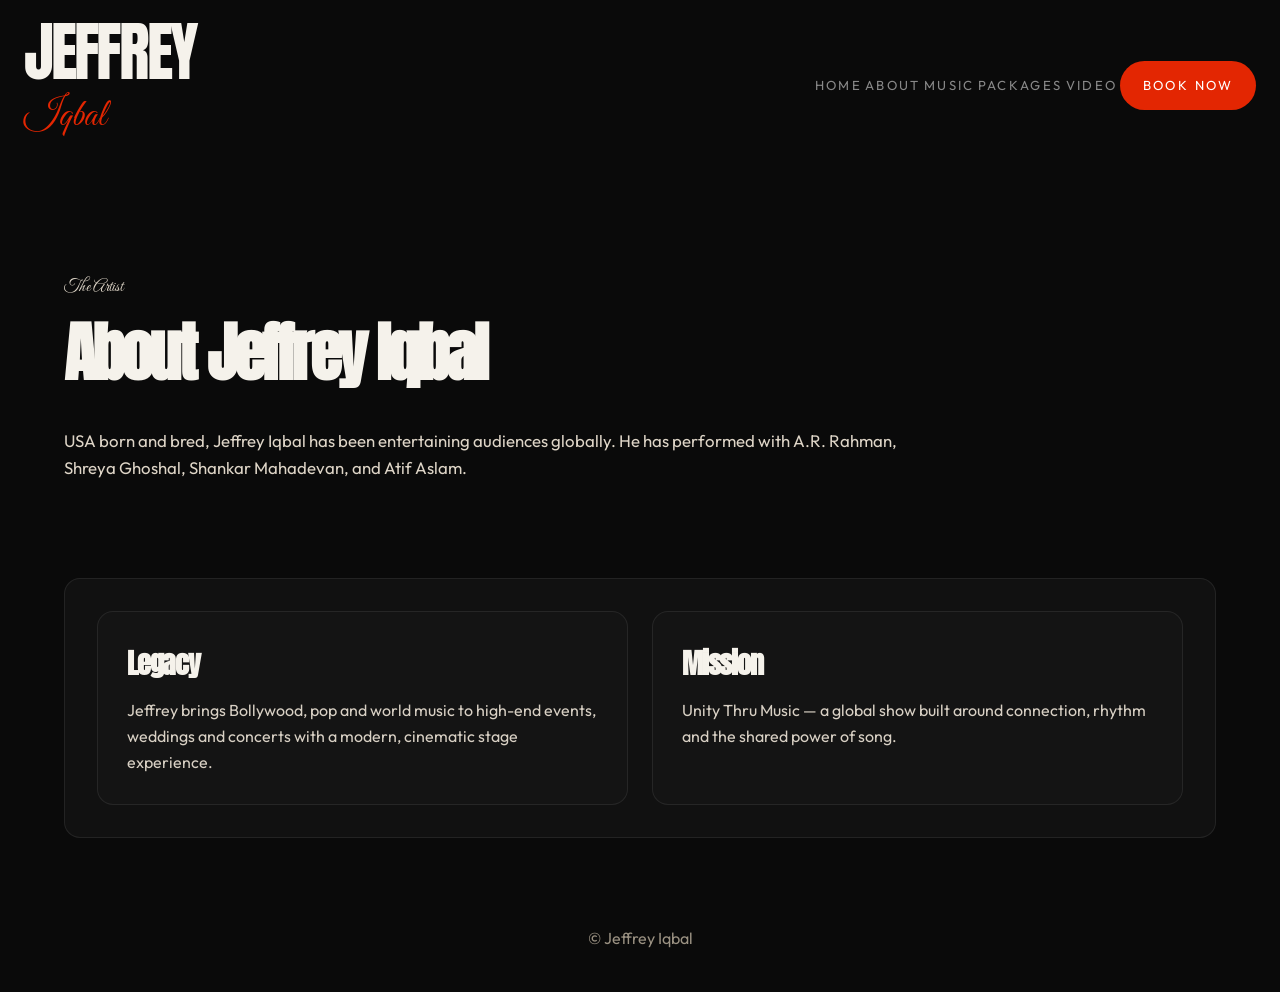
<file: about.html>
<!doctype html>
<html lang="en">
<head>
  <meta charset="utf-8">
  <meta name="viewport" content="width=device-width,initial-scale=1">
  <title>About — Jeffrey Iqbal</title>
  <link rel="preconnect" href="https://fonts.googleapis.com">
  <link rel="preconnect" href="https://fonts.gstatic.com" crossorigin>
  <link href="https://fonts.googleapis.com/css2?family=Anton&family=Great+Vibes&family=Outfit:wght@300;400;500;600;700&display=swap" rel="stylesheet">
  <link rel="stylesheet" href="assets/css/style.css">
</head>
<body>
  <header>
    <div class="top-nav">
      <div>
        <p class="brand-title">JEFFREY</p>
        <p class="brand-subtitle">Iqbal</p>
      </div>
      <nav>
        <a href="index.html">Home</a>
        <a href="about.html">About</a>
        <a href="music.html">Music</a>
        <a href="packages.html">Packages</a>
        <a href="video.html">Video</a>
        <a href="contact.html" class="nav-cta">Book Now</a>
      </nav>
    </div>
  </header>
  <main>
    <section class="hero">
      <p class="section-subtitle">The Artist</p>
      <h1 class="section-title">About Jeffrey Iqbal</h1>
      <p>USA born and bred, Jeffrey Iqbal has been entertaining audiences globally. He has performed with A.R. Rahman, Shreya Ghoshal, Shankar Mahadevan, and Atif Aslam.</p>
    </section>

    <section class="section-panel">
      <div class="card-grid">
        <div class="card">
          <h3>Legacy</h3>
          <p>Jeffrey brings Bollywood, pop and world music to high-end events, weddings and concerts with a modern, cinematic stage experience.</p>
        </div>
        <div class="card">
          <h3>Mission</h3>
          <p>Unity Thru Music — a global show built around connection, rhythm and the shared power of song.</p>
        </div>
      </div>
    </section>
  </main>
  <footer><p>© Jeffrey Iqbal</p></footer>
</body>
</html>
</file>
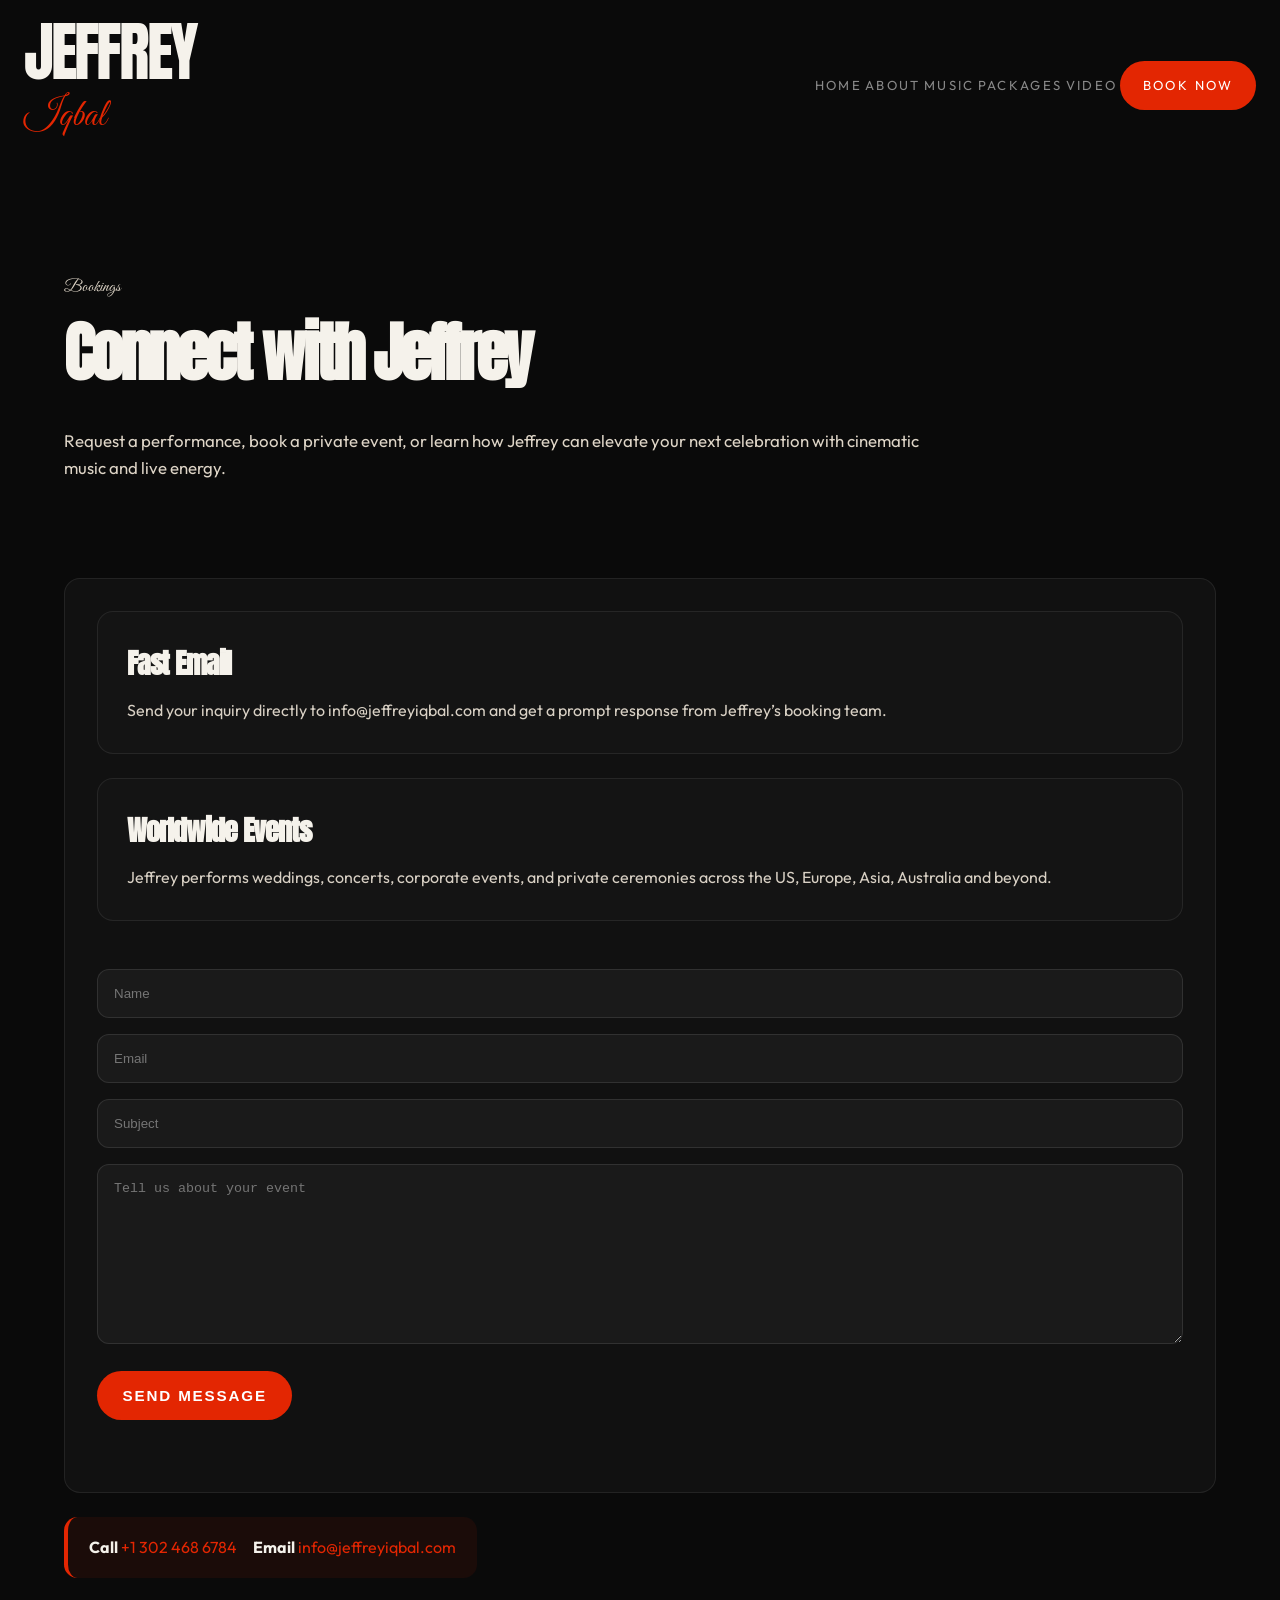
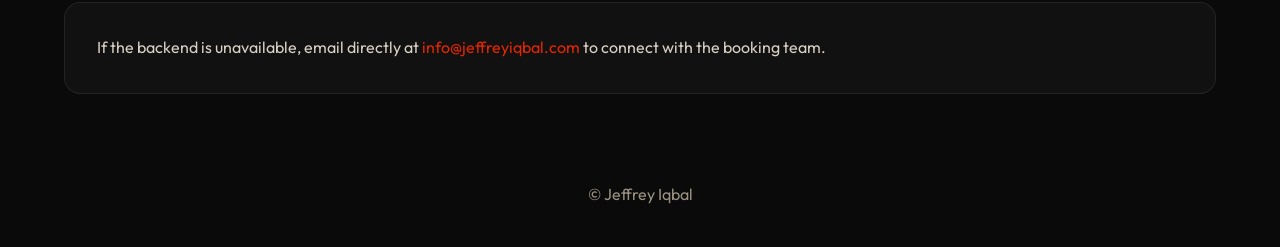
<file: contact.html>
﻿<!doctype html>
<html lang="en">
<head>
  <meta charset="utf-8">
  <meta name="viewport" content="width=device-width,initial-scale=1">
  <title>Contact — Jeffrey Iqbal</title>
  <link rel="preconnect" href="https://fonts.googleapis.com">
  <link rel="preconnect" href="https://fonts.gstatic.com" crossorigin>
  <link href="https://fonts.googleapis.com/css2?family=Anton&family=Great+Vibes&family=Outfit:wght@300;400;500;600;700&display=swap" rel="stylesheet">
  <link rel="stylesheet" href="assets/css/style.css">
</head>
<body>
  <header>
    <div class="top-nav">
      <div>
        <p class="brand-title">JEFFREY</p>
        <p class="brand-subtitle">Iqbal</p>
      </div>
      <nav>
        <a href="index.html">Home</a>
        <a href="about.html">About</a>
        <a href="music.html">Music</a>
        <a href="packages.html">Packages</a>
        <a href="video.html">Video</a>
        <a href="contact.html" class="nav-cta">Book Now</a>
      </nav>
    </div>
  </header>
  <main>
    <section class="hero">
      <p class="section-subtitle">Bookings</p>
      <h1 class="section-title">Connect with Jeffrey</h1>
      <p>Request a performance, book a private event, or learn how Jeffrey can elevate your next celebration with cinematic music and live energy.</p>
    </section>

    <section class="section-panel">
      <div class="card-grid" style="grid-template-columns: 1fr; gap: 1.5rem;">
        <div class="card">
          <h3>Fast Email</h3>
          <p>Send your inquiry directly to info@jeffreyiqbal.com and get a prompt response from Jeffrey’s booking team.</p>
        </div>
        <div class="card">
          <h3>Worldwide Events</h3>
          <p>Jeffrey performs weddings, concerts, corporate events, and private ceremonies across the US, Europe, Asia, Australia and beyond.</p>
        </div>
      </div>

      <form id="contact-form" style="margin-top: 2rem;">
        <input class="form-field" name="name" placeholder="Name" required>
        <input class="form-field" type="email" name="email" placeholder="Email" required>
        <input class="form-field" name="subject" placeholder="Subject" required>
        <textarea class="form-field" name="message" placeholder="Tell us about your event" rows="6" required></textarea>
        <button class="cta" type="submit">Send Message</button>
      </form>
      <div id="status" class="status-message" aria-live="polite"></div>
    </section>

    <section class="highlight-box" style="flex-wrap: wrap; gap: 1rem;">
      <div>
        <strong>Call</strong>
        <a href="tel:+13024686784">+1 302 468 6784</a>
      </div>
      <div>
        <strong>Email</strong>
        <a href="mailto:info@jeffreyiqbal.com">info@jeffreyiqbal.com</a>
      </div>
    </section>

    <section class="section-panel" style="margin-top: 1.5rem;">
      <p style="color:#d8d0c4; margin:0;">If the backend is unavailable, email directly at <a href="mailto:info@jeffreyiqbal.com">info@jeffreyiqbal.com</a> to connect with the booking team.</p>
    </section>
  </main>
  <footer><p>© Jeffrey Iqbal</p></footer>
  <script>
    const form = document.getElementById('contact-form');
    const status = document.getElementById('status');

    form.addEventListener('submit', async (e) => {
      e.preventDefault();
      status.textContent = 'Sending...';

      const payload = {
        name: form.name.value,
        email: form.email.value,
        subject: form.subject.value,
        message: form.message.value,
      };

      try {
        const response = await fetch('/api/contact', {
          method: 'POST',
          headers: {'Content-Type': 'application/json'},
          body: JSON.stringify(payload)
        });
        const result = await response.json();
        if (response.ok) {
          status.textContent = 'Message sent — thank you!';
          form.reset();
          return;
        }
        status.textContent = 'Error: ' + (result.error || 'Unable to send message.');
      } catch (err) {
        status.textContent = 'Network error — backend not available. Please email info@jeffreyiqbal.com directly.';
      }
    });
  </script>
</body>
</html>
</file>
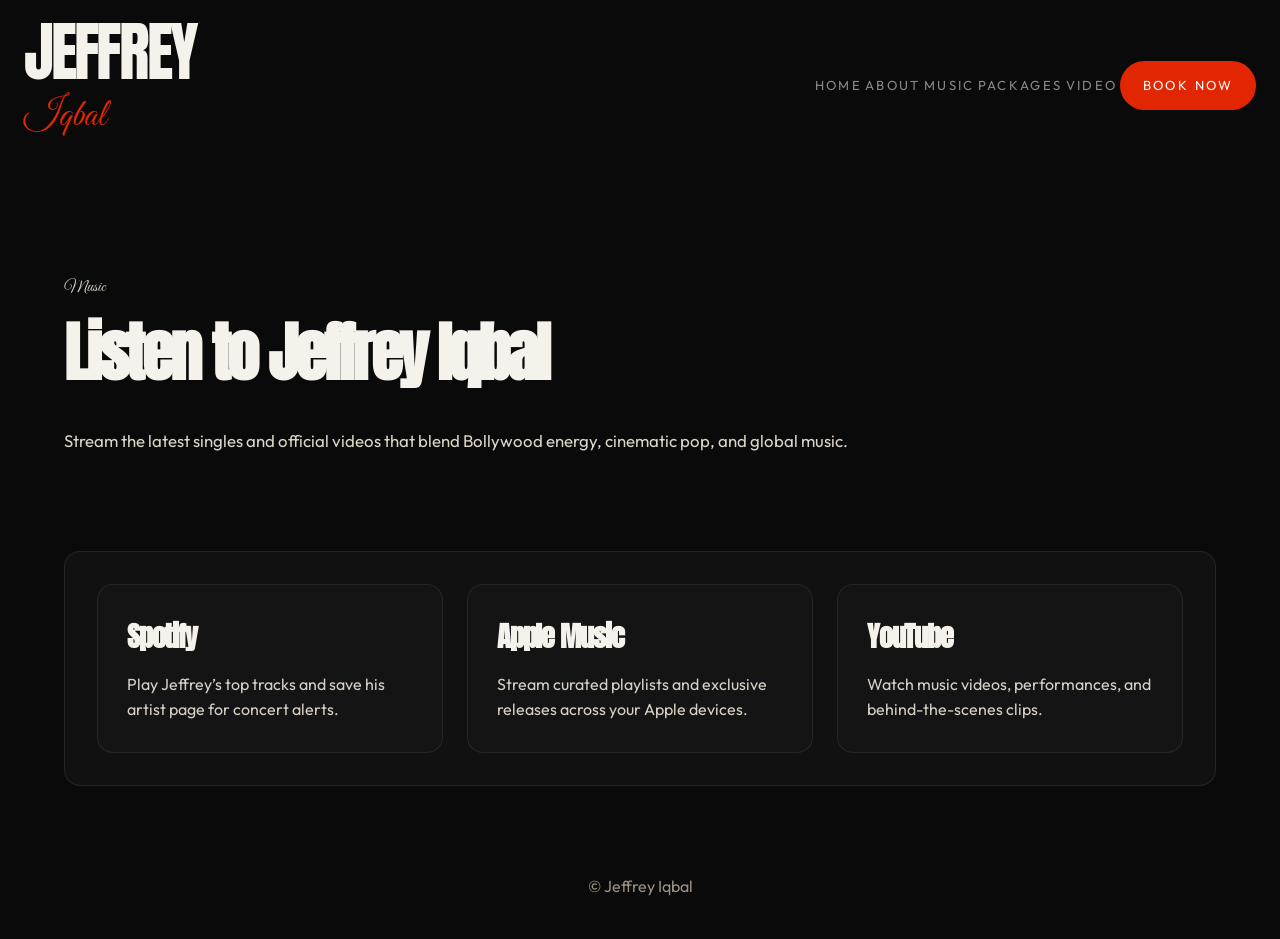
<file: music.html>
<!doctype html>
<html lang="en">
<head>
  <meta charset="utf-8">
  <meta name="viewport" content="width=device-width,initial-scale=1">
  <title>Music — Jeffrey Iqbal</title>
  <link rel="preconnect" href="https://fonts.googleapis.com">
  <link rel="preconnect" href="https://fonts.gstatic.com" crossorigin>
  <link href="https://fonts.googleapis.com/css2?family=Anton&family=Great+Vibes&family=Outfit:wght@300;400;500;600;700&display=swap" rel="stylesheet">
  <link rel="stylesheet" href="assets/css/style.css">
</head>
<body>
  <header>
    <div class="top-nav">
      <div>
        <p class="brand-title">JEFFREY</p>
        <p class="brand-subtitle">Iqbal</p>
      </div>
      <nav>
        <a href="index.html">Home</a>
        <a href="about.html">About</a>
        <a href="music.html">Music</a>
        <a href="packages.html">Packages</a>
        <a href="video.html">Video</a>
        <a href="contact.html" class="nav-cta">Book Now</a>
      </nav>
    </div>
  </header>
  <main>
    <section class="hero">
      <p class="section-subtitle">Music</p>
      <h1 class="section-title">Listen to Jeffrey Iqbal</h1>
      <p>Stream the latest singles and official videos that blend Bollywood energy, cinematic pop, and global music.</p>
    </section>

    <section class="section-panel">
      <div class="card-grid">
        <div class="card">
          <h3>Spotify</h3>
          <p>Play Jeffrey’s top tracks and save his artist page for concert alerts.</p>
        </div>
        <div class="card">
          <h3>Apple Music</h3>
          <p>Stream curated playlists and exclusive releases across your Apple devices.</p>
        </div>
        <div class="card">
          <h3>YouTube</h3>
          <p>Watch music videos, performances, and behind-the-scenes clips.</p>
        </div>
      </div>
    </section>
  </main>
  <footer><p>© Jeffrey Iqbal</p></footer>
</body>
</html>
</file>
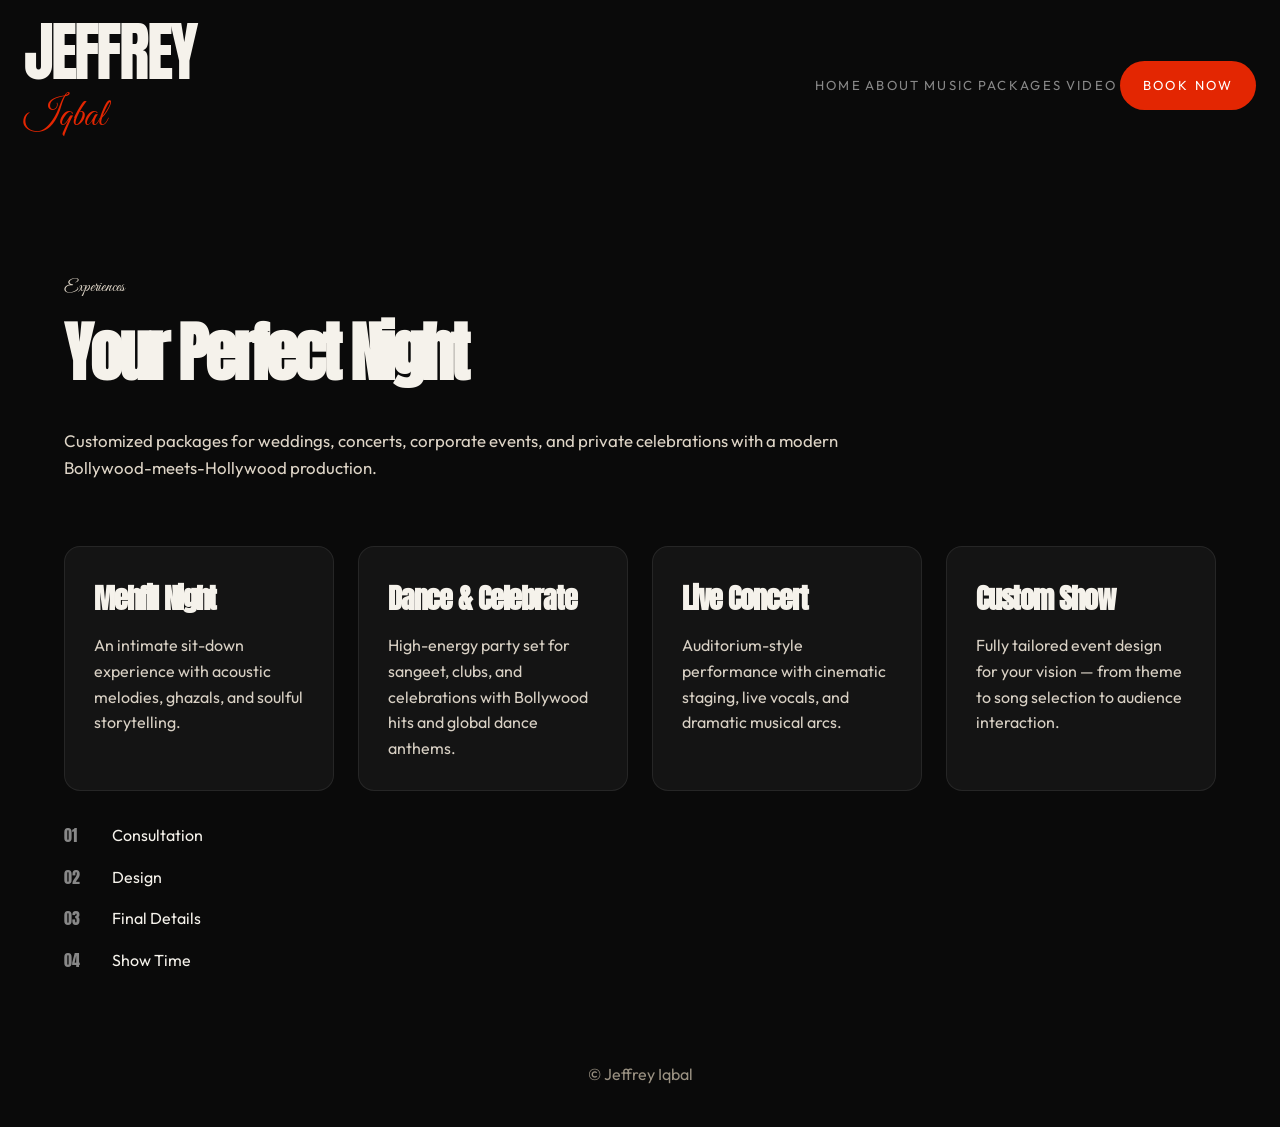
<file: packages.html>
<!doctype html>
<html lang="en">
<head>
  <meta charset="utf-8">
  <meta name="viewport" content="width=device-width,initial-scale=1">
  <title>Packages — Jeffrey Iqbal</title>
  <link rel="preconnect" href="https://fonts.googleapis.com">
  <link rel="preconnect" href="https://fonts.gstatic.com" crossorigin>
  <link href="https://fonts.googleapis.com/css2?family=Anton&family=Great+Vibes&family=Outfit:wght@300;400;500;600;700&display=swap" rel="stylesheet">
  <link rel="stylesheet" href="assets/css/style.css">
</head>
<body>
  <header>
    <div class="top-nav">
      <div>
        <p class="brand-title">JEFFREY</p>
        <p class="brand-subtitle">Iqbal</p>
      </div>
      <nav>
        <a href="index.html">Home</a>
        <a href="about.html">About</a>
        <a href="music.html">Music</a>
        <a href="packages.html">Packages</a>
        <a href="video.html">Video</a>
        <a href="contact.html" class="nav-cta">Book Now</a>
      </nav>
    </div>
  </header>
  <main>
    <section class="hero">
      <p class="section-subtitle">Experiences</p>
      <h1 class="section-title">Your Perfect Night</h1>
      <p>Customized packages for weddings, concerts, corporate events, and private celebrations with a modern Bollywood-meets-Hollywood production.</p>
    </section>

    <section class="card-grid">
      <div class="card">
        <h3>Mehfil Night</h3>
        <p>An intimate sit-down experience with acoustic melodies, ghazals, and soulful storytelling.</p>
      </div>
      <div class="card">
        <h3>Dance & Celebrate</h3>
        <p>High-energy party set for sangeet, clubs, and celebrations with Bollywood hits and global dance anthems.</p>
      </div>
      <div class="card">
        <h3>Live Concert</h3>
        <p>Auditorium-style performance with cinematic staging, live vocals, and dramatic musical arcs.</p>
      </div>
      <div class="card">
        <h3>Custom Show</h3>
        <p>Fully tailored event design for your vision — from theme to song selection to audience interaction.</p>
      </div>
    </section>

    <section class="feature-list">
      <div class="feature-item"><span>01</span><p>Consultation</p></div>
      <div class="feature-item"><span>02</span><p>Design</p></div>
      <div class="feature-item"><span>03</span><p>Final Details</p></div>
      <div class="feature-item"><span>04</span><p>Show Time</p></div>
    </section>
  </main>
  <footer><p>© Jeffrey Iqbal</p></footer>
</body>
</html>
</file>
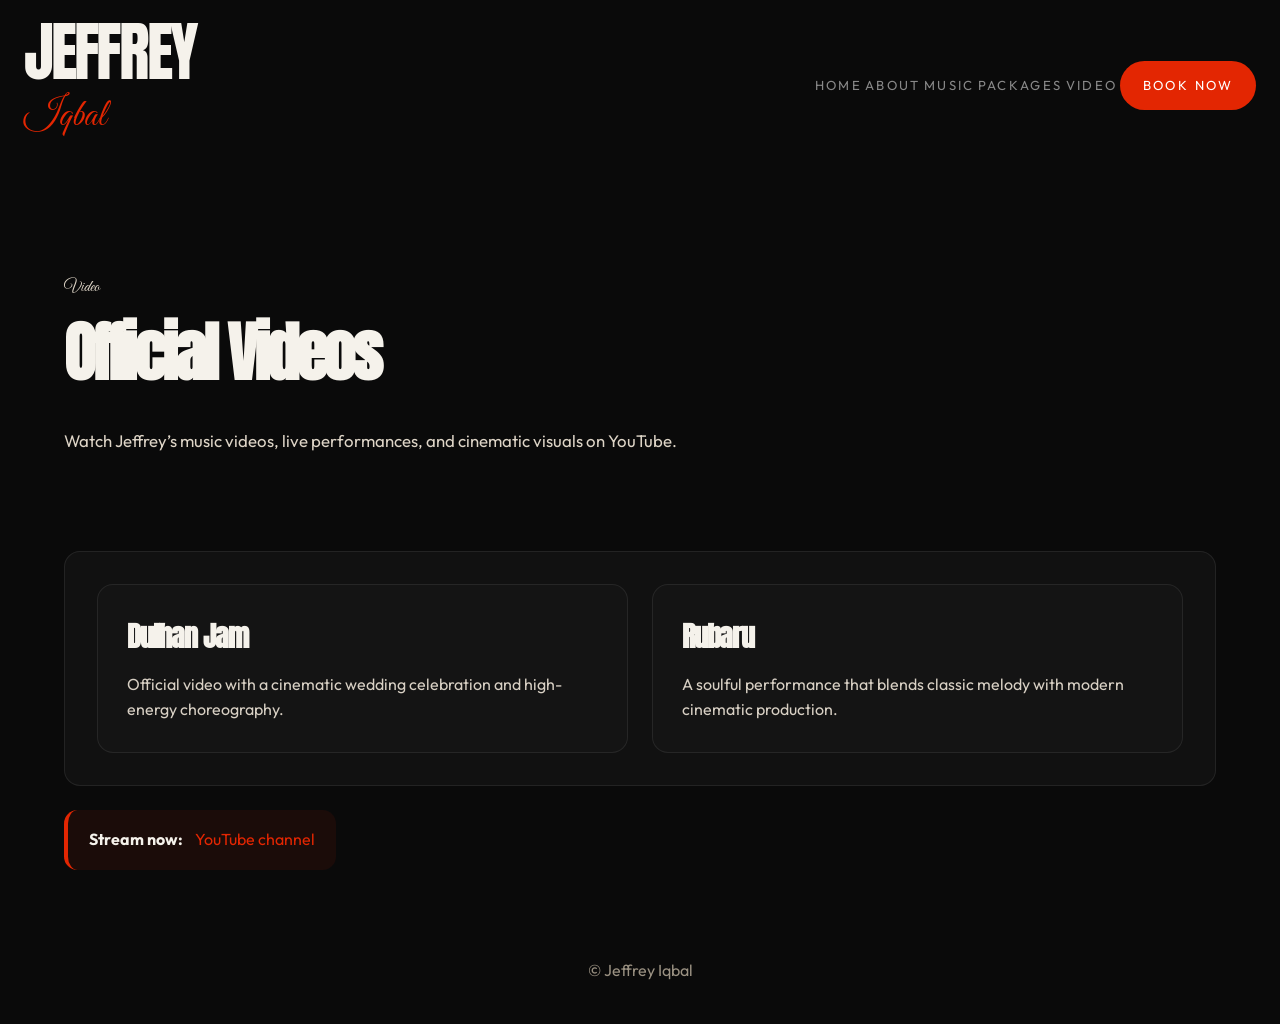
<file: video.html>
<!doctype html>
<html lang="en">
<head>
  <meta charset="utf-8">
  <meta name="viewport" content="width=device-width,initial-scale=1">
  <title>Video — Jeffrey Iqbal</title>
  <link rel="preconnect" href="https://fonts.googleapis.com">
  <link rel="preconnect" href="https://fonts.gstatic.com" crossorigin>
  <link href="https://fonts.googleapis.com/css2?family=Anton&family=Great+Vibes&family=Outfit:wght@300;400;500;600;700&display=swap" rel="stylesheet">
  <link rel="stylesheet" href="assets/css/style.css">
</head>
<body>
  <header>
    <div class="top-nav">
      <div>
        <p class="brand-title">JEFFREY</p>
        <p class="brand-subtitle">Iqbal</p>
      </div>
      <nav>
        <a href="index.html">Home</a>
        <a href="about.html">About</a>
        <a href="music.html">Music</a>
        <a href="packages.html">Packages</a>
        <a href="video.html">Video</a>
        <a href="contact.html" class="nav-cta">Book Now</a>
      </nav>
    </div>
  </header>
  <main>
    <section class="hero">
      <p class="section-subtitle">Video</p>
      <h1 class="section-title">Official Videos</h1>
      <p>Watch Jeffrey’s music videos, live performances, and cinematic visuals on YouTube.</p>
    </section>

    <section class="section-panel">
      <div class="card-grid">
        <div class="card">
          <h3>Dulhan Jam</h3>
          <p>Official video with a cinematic wedding celebration and high-energy choreography.</p>
        </div>
        <div class="card">
          <h3>Rubaru</h3>
          <p>A soulful performance that blends classic melody with modern cinematic production.</p>
        </div>
      </div>
    </section>

    <section class="highlight-box">
      <strong>Stream now:</strong>
      <a href="http://youtube.com/jeffreyiqbal" target="_blank" rel="noopener">YouTube channel</a>
    </section>
  </main>
  <footer><p>© Jeffrey Iqbal</p></footer>
</body>
</html>
</file>
<file: assets/css/style.css>
:root {
  --brand-black: #0a0a0a;
  --brand-surface: #141414;
  --brand-cream: #f5f2eb;
  --brand-red: #e32602;
  --brand-gold: #d1a775;
  --brand-gray: #888888;
}

* {
  box-sizing: border-box;
}

html {
  scroll-behavior: smooth;
}

body {
  margin: 0;
  min-height: 100vh;
  background: var(--brand-black);
  color: var(--brand-cream);
  font-family: 'Outfit', sans-serif;
  line-height: 1.6;
  overflow-x: hidden;
}

img {
  max-width: 100%;
  display: block;
}

a {
  color: var(--brand-red);
  text-decoration: none;
}

a:hover,
button:hover {
  color: #fff;
}

header,
footer {
  padding: 24px 1.5rem;
}

main {
  max-width: 1200px;
  margin: 0 auto;
  padding: 0 1.5rem 3rem;
}

.top-nav {
  display: flex;
  flex-wrap: wrap;
  justify-content: space-between;
  align-items: center;
  gap: 1rem;
}

.top-nav a {
  font-size: 0.82rem;
  letter-spacing: 0.18em;
  text-transform: uppercase;
  color: var(--brand-gray);
  transition: color 0.25s ease;
}

.top-nav a:hover {
  color: var(--brand-cream);
}

.brand-title {
  font-family: 'Anton', sans-serif;
  font-size: clamp(3rem, 5vw, 5.5rem);
  margin: 0;
  letter-spacing: -0.05em;
  line-height: 0.9;
}

.brand-subtitle {
  font-family: 'Great Vibes', cursive;
  color: var(--brand-red);
  font-size: clamp(2rem, 3vw, 4rem);
  margin: 0.25rem 0 0;
}

.hero {
  padding: 5rem 0 4rem;
}

.hero p {
  max-width: 54rem;
  margin: 1.5rem 0 0;
  font-size: 1.05rem;
  color: #ded5c7;
}

.section-title {
  font-family: 'Anton', sans-serif;
  font-size: clamp(3rem, 5vw, 5rem);
  margin: 0 0 1rem;
  letter-spacing: -0.05em;
}

.section-subtitle {
  font-family: 'Great Vibes', cursive;
  color: var(--brand-red);
  margin: 0 0 1rem;
  display: inline-block;
}

.section-panel {
  background: rgba(255,255,255,0.03);
  border: 1px solid rgba(255,255,255,0.08);
  border-radius: 1rem;
  padding: 2rem;
  margin-top: 2rem;
}

.card-grid {
  display: grid;
  gap: 1.5rem;
  grid-template-columns: repeat(auto-fit, minmax(240px, 1fr));
}

.card {
  background: var(--brand-surface);
  border: 1px solid rgba(255,255,255,0.08);
  border-radius: 1rem;
  padding: 1.8rem;
  transition: transform 0.25s ease, border-color 0.25s ease;
}

.card:hover {
  transform: translateY(-4px);
  border-color: rgba(227,38,2,0.35);
}

.card h3 {
  font-family: 'Anton', sans-serif;
  font-size: 1.75rem;
  margin: 0 0 0.8rem;
  letter-spacing: -0.04em;
}

.card p {
  margin: 0;
  color: #d8d0c4;
}

.feature-list {
  display: grid;
  gap: 1rem;
  margin-top: 2rem;
}

.feature-item {
  display: flex;
  align-items: flex-start;
  gap: 1rem;
}

.feature-item span {
  display: inline-flex;
  width: 2rem;
  font-family: 'Anton', sans-serif;
  color: var(--brand-gray);
}

.feature-item p {
  margin: 0;
}

.highlight-box {
  display: inline-flex;
  align-items: center;
  gap: 0.75rem;
  margin-top: 1.5rem;
  padding: 1.1rem 1.3rem;
  background: rgba(227,38,2,0.08);
  border-left: 4px solid var(--brand-red);
  border-radius: 0.85rem;
}

.highlight-box strong {
  color: var(--brand-cream);
}

.form-field,
textarea {
  width: 100%;
  padding: 1rem;
  margin-top: 1rem;
  border-radius: 0.75rem;
  background: rgba(255,255,255,0.04);
  border: 1px solid rgba(255,255,255,0.1);
  color: var(--brand-cream);
  outline: none;
}

textarea {
  min-height: 180px;
  resize: vertical;
}

button.cta {
  margin-top: 1.25rem;
  padding: 1rem 1.6rem;
  border: none;
  border-radius: 999px;
  background: var(--brand-red);
  color: white;
  font-size: 0.95rem;
  font-weight: 700;
  letter-spacing: 0.12em;
  text-transform: uppercase;
  cursor: pointer;
  transition: transform 0.2s ease, filter 0.2s ease;
}

button.cta:hover {
  transform: translateY(-2px);
  filter: brightness(1.05);
}

.status-message {
  margin-top: 1rem;
  color: #d8d0c4;
  min-height: 1.5rem;
}

footer {
  text-align: center;
  color: #9a9182;
}

.top-nav .nav-cta {
  display: inline-flex;
  align-items: center;
  justify-content: center;
  padding: 0.85rem 1.4rem;
  border-radius: 999px;
  background: var(--brand-red);
  color: white;
  letter-spacing: 0.18em;
  text-transform: uppercase;
  transition: background 0.25s ease, color 0.25s ease;
}

.top-nav .nav-cta:hover {
  background: white;
  color: var(--brand-red);
}

@media (max-width: 720px) {
  .top-nav {
    flex-direction: column;
    gap: 0.75rem;
  }
}
</file>
